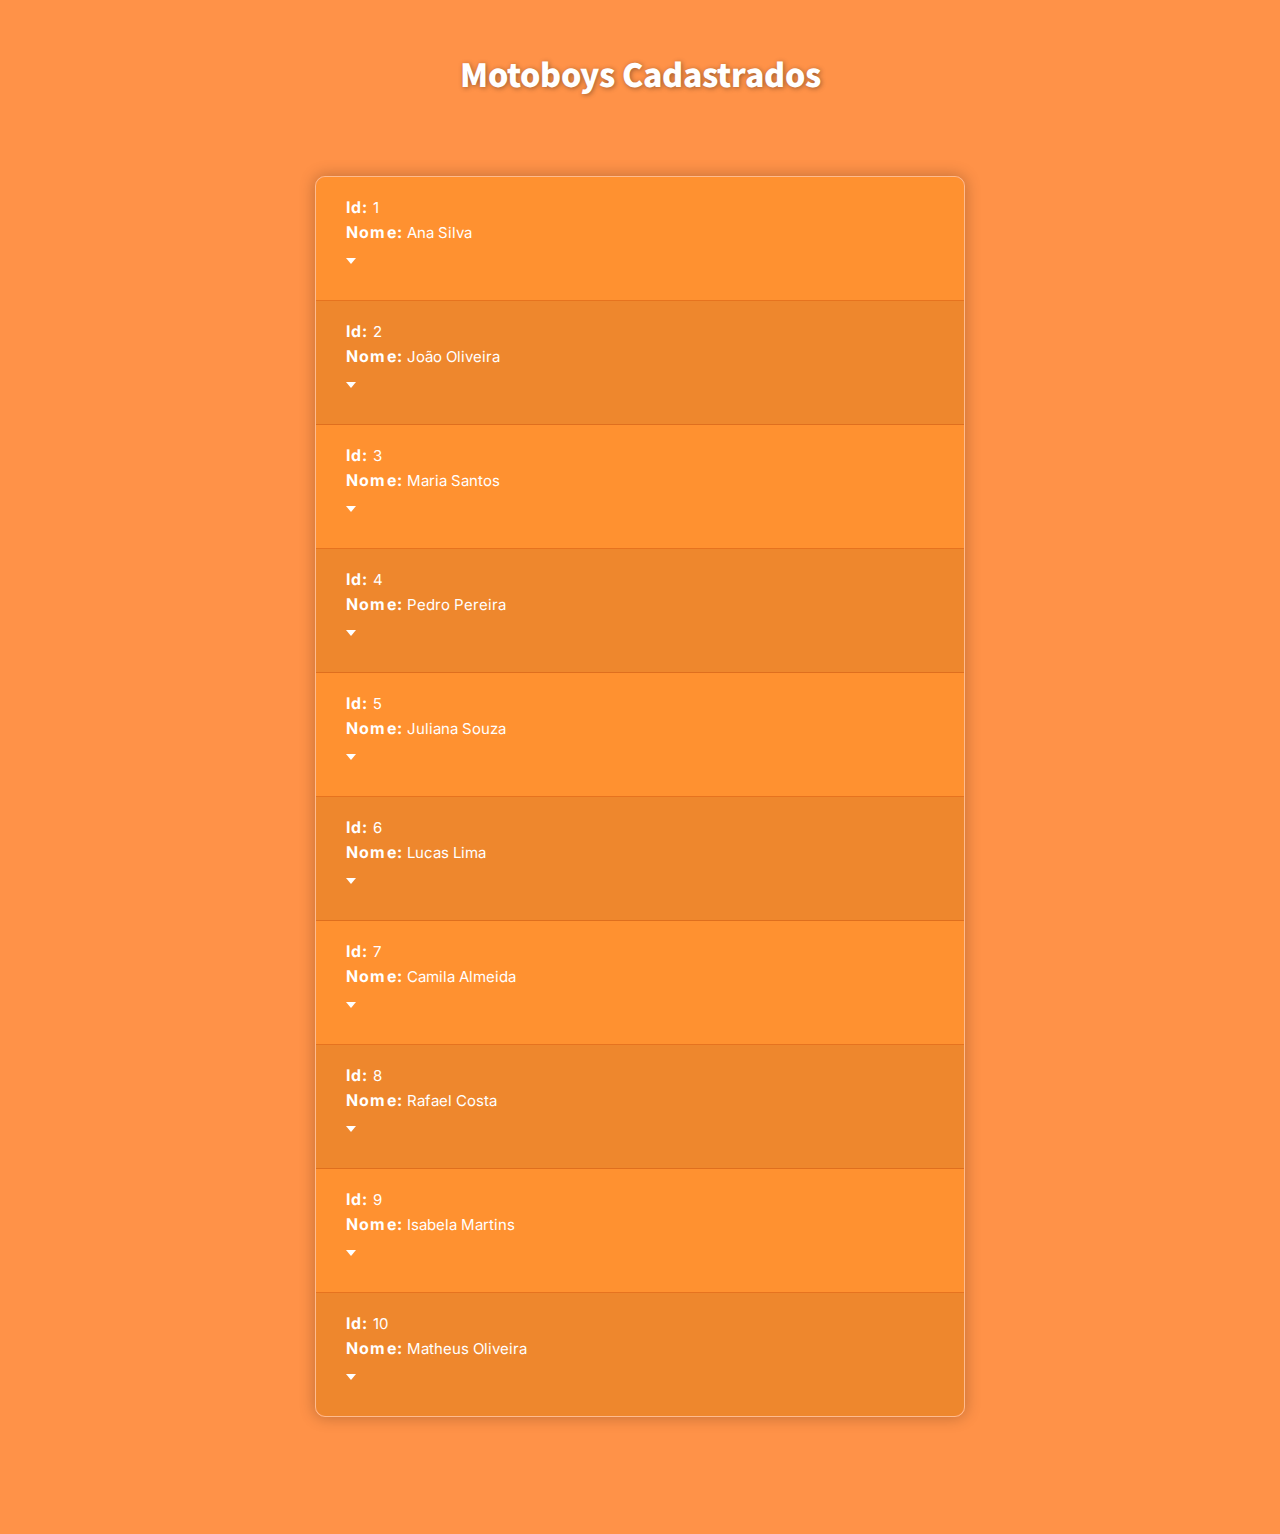
<file: desafio-2/index.html>
<!DOCTYPE html>
<html lang="en">
<head>
    <meta charset="UTF-8">
    <meta name="viewport" content="width=device-width, initial-scale=1.0">
    <link rel="stylesheet" type="text/css" href="styles/reset.css">
    <link rel="stylesheet" type="text/css" href="styles/styles.css">
    <title>Desafio 2</title>
</head>
<header class="header">
    <h1 class="title">
        Motoboys Cadastrados
    </h1>
</header>
<body>
    <ul class="list">
        <li>
            <article class="id_nome-article">
                <p><strong>Id:</strong> 1</p>
                <p><strong>Nome:</strong> Ana Silva</p>
            </article>
            <input type="checkbox" class="dropdown">
            <div class="info-container">
                <article class="other_info-article">
                    <p><strong>Placa do veículo:</strong> ABC-1234</p>
                    <p><strong>Telefone:</strong> (11) 98765-4321</p>
                    <p><strong>Email:</strong> anasilva123@gmail.com</p>
                </article>
                <div class="buttons_container">
                    <button class="edit">
                        <img src="./assets/edit-icon.svg">
                    </button>
                    <button class="delete">
                        <img src="./assets/delete-icon.svg" alt="">
                    </button>
                </div>
            </div>
        </li>
        <li>
            <article class="id_nome-article">
                <p><strong>Id:</strong> 2</p>
                <p><strong>Nome:</strong> João Oliveira</p>
            </article>
            <input type="checkbox" class="dropdown">
            <div class="info-container">
                <article class="other_info-article">
                    <p><strong>Placa do veículo:</strong> DEF-5678</p>
                    <p><strong>Telefone:</strong> (21) 99876-5432</p>
                    <p><strong>Email:</strong> joao.oliveira456@hotmail.com</p>
                </article>
                <div class="buttons_container">
                    <button class="edit">
                        <img src="./assets/edit-icon.svg">
                    </button>
                    <button class="delete">
                        <img src="./assets/delete-icon.svg" alt="">
                    </button>
                </div>
            </div>
        </li>
        <li>
            <article class="id_nome-article">
                <p><strong>Id:</strong> 3</p>
                <p><strong>Nome:</strong> Maria Santos</p>
            </article>
            <input type="checkbox" class="dropdown">
            <div class="info-container">
                <article class="other_info-article">
                    <p><strong>Placa do veículo:</strong> GHI-9012</p>
                    <p><strong>Telefone:</strong> (31) 98765-6789</p>
                    <p><strong>Email:</strong> maria_santos789@yahoo.com.br</p>
                </article>
                <div class="buttons_container">
                    <button class="edit">
                        <img src="./assets/edit-icon.svg">
                    </button>
                    <button class="delete">
                        <img src="./assets/delete-icon.svg" alt="">
                    </button>
                </div>
            </div>
        </li>
        <li>
            <article class="id_nome-article">
                <p><strong>Id:</strong> 4</p>
                <p><strong>Nome:</strong> Pedro Pereira</p>
            </article>
            <input type="checkbox" class="dropdown">
            <div class="info-container">
                <article class="other_info-article">
                    <p><strong>Placa do veículo:</strong> JKL-3456</p>
                    <p><strong>Telefone:</strong> (41) 99876-5432</p>
                    <p><strong>Email:</strong> pedropereira456@gmail.com</p>
                </article>
                <div class="buttons_container">
                    <button class="edit">
                        <img src="./assets/edit-icon.svg">
                    </button>
                    <button class="delete">
                        <img src="./assets/delete-icon.svg" alt="">
                    </button>
                </div>
            </div>
        </li>
        <li>
            <article class="id_nome-article">
                <p><strong>Id:</strong> 5</p>
                <p><strong>Nome:</strong> Juliana Souza</p>
            </article>
            <input type="checkbox" class="dropdown">
            <div class="info-container">
                <article class="other_info-article">
                    <p><strong>Placa do veículo:</strong> MNO-7890</p>
                    <p><strong>Telefone:</strong> (51) 98765-4321</p>
                    <p><strong>Email:</strong> julianasouza123@outlook.com</p>
                </article>
                <div class="buttons_container">
                    <button class="edit">
                        <img src="./assets/edit-icon.svg">
                    </button>
                    <button class="delete">
                        <img src="./assets/delete-icon.svg" alt="">
                    </button>
                </div>
            </div>
        </li>
        <li>
            <article class="id_nome-article">
                <p><strong>Id:</strong> 6</p>
                <p><strong>Nome:</strong> Lucas Lima</p>
            </article>
            <input type="checkbox" class="dropdown">
            <div class="info-container">
                <article class="other_info-article">
                    <p><strong>Placa do veículo:</strong> PQR-2345</p>
                    <p><strong>Telefone:</strong> (61) 99876-5432</p>
                    <p><strong>Email:</strong> lucas.lima456@icloud.com</p>
                </article>
                <div class="buttons_container">
                    <button class="edit">
                        <img src="./assets/edit-icon.svg">
                    </button>
                    <button class="delete">
                        <img src="./assets/delete-icon.svg" alt="">
                    </button>
                </div>
            </div>
        </li>
        <li>
            <article class="id_nome-article">
                <p><strong>Id:</strong> 7</p>
                <p><strong>Nome:</strong> Camila Almeida</p>
            </article>
            <input type="checkbox" class="dropdown">
            <div class="info-container">
                <article class="other_info-article">
                    <p><strong>Placa do veículo:</strong> STU-6789</p>
                    <p><strong>Telefone:</strong> (71) 98765-6789</p>
                    <p><strong>Email:</strong> camila_almeida789@gmail.com</p>
                </article>
                <div class="buttons_container">
                    <button class="edit">
                        <img src="./assets/edit-icon.svg">
                    </button>
                    <button class="delete">
                        <img src="./assets/delete-icon.svg" alt="">
                    </button>
                </div>
            </div>
        </li>
        <li>
            <article class="id_nome-article">
                <p><strong>Id:</strong> 8</p>
                <p><strong>Nome:</strong> Rafael Costa</p>
            </article>
            <input type="checkbox" class="dropdown">
            <div class="info-container">
                <article class="other_info-article">
                    <p><strong>Placa do veículo:</strong> VWX-1234</p>
                    <p><strong>Telefone:</strong> (81) 99876-5432</p>
                    <p><strong>Email:</strong> rafael.costa456@yahoo.com.br</p>
                </article>
                <div class="buttons_container">
                    <button class="edit">
                        <img src="./assets/edit-icon.svg">
                    </button>
                    <button class="delete">
                        <img src="./assets/delete-icon.svg" alt="">
                    </button>
                </div>
            </div>
        </li>
        <li>
            <article class="id_nome-article">
                <p><strong>Id:</strong> 9</p>
                <p><strong>Nome:</strong> Isabela Martins</p>
            </article>
            <input type="checkbox" class="dropdown">
            <div class="info-container">
                <article class="other_info-article">
                    <p><strong>Placa do veículo:</strong> YZA-5678</p>
                    <p><strong>Telefone:</strong> (91) 98765-4321</p>
                    <p><strong>Email:</strong> isabela_martins123@hotmail.com</p>
                </article>
                <div class="buttons_container">
                    <button class="edit">
                        <img src="./assets/edit-icon.svg">
                    </button>
                    <button class="delete">
                        <img src="./assets/delete-icon.svg" alt="">
                    </button>
                </div>
            </div>
        </li>
        <li>
            <article class="id_nome-article">
                <p><strong>Id:</strong> 10</p>
                <p><strong>Nome:</strong> Matheus Oliveira</p>
            </article>
            <input type="checkbox" class="dropdown">
            <div class="info-container">
                <article class="other_info-article">
                    <p><strong>Placa do veículo:</strong> BCZ-9012</p>
                    <p><strong>Telefone:</strong> (99) 99876-5432</p>
                    <p><strong>Email:</strong> matheus.oliveira456@gmail.com</p>
                </article>
                <div class="buttons_container">
                    <button class="edit">
                        <img src="./assets/edit-icon.svg">
                    </button>
                    <button class="delete">
                        <img src="./assets/delete-icon.svg" alt="">
                    </button>
                </div>
            </div>
        </li>
    </ul>
</body>
</html>
</file>
<file: desafio-2/styles/styles.css>
@import url('https://fonts.googleapis.com/css2?family=Noto+Sans+JP:wght@100..900&display=swap');
@import url('https://fonts.googleapis.com/css2?family=Inter:wght@100..900&family=Noto+Sans+JP:wght@100..900&display=swap');

@keyframes loading {
    from{
        opacity: 0;
    }

    to{
        opacity: 1;
    }
}

:root{
    --backgroung-color: #ff9248;
    --white: #ffffff;
    --border-list: rgba(255, 255, 255, 0.375);
    --list-box-shadow: rgba(0, 0, 0, 0.226);
    --odd-li: #FF9130;
    --even-li: #ee872d;
    --li-border: #d35d1392;

    --noto-font-family: "Noto Sans JP", sans-serif;
    --inter-font-family: "Inter", sans-serif;
}

.title{
    width: auto;
    font-size: 2rem;
    font-weight: 900;
    text-shadow: 1px 1px 5px #0e0e0e67;
    color: var(--white);
    margin: 0 auto;
    text-align: center;
    margin-top: 50px;
    margin-bottom: 80px;
    font-family: var(--noto-font-family);
}

body{
    background-color: var(--backgroung-color);
    animation: loading .8s;
}

.list{
    width: 80%;
    max-width: 650px;
    margin: 0 auto;
    display: flex;
    flex-direction: column;
    border-radius: 10px;
    border: 1px solid var(--border-list);
    box-shadow: 0px 0px 15px 1px var(--list-box-shadow);
}

.list li{
    min-width: 250px;
    padding: 20px 30px;
    padding-bottom: 10px;
    background-color: var(--odd-li);
}

.list li:nth-child(even){
    background-color: var(--even-li);
}

.list li:first-child{
    border-radius: 10px 10px 0 0;
}

.list li:last-child{
    border-radius: 0px 0px 10px 10px;
}

.list li:not(:last-child){
    border-bottom: 1px var(--li-border) solid;
}

.list li .id_nome-article{
    display: flex;
    flex-direction: column;
    gap: 5px;
    margin-bottom: 10px;
}

.list li .id_nome-article p{
    font-family: var(--inter-font-family);
    font-size: .9375rem;
    font-weight: 400;
    color: var(--white);
}

.list li .id_nome-article p strong{
    font-size: 1rem;
    font-weight: 700;
    letter-spacing: 1.2px;
}

.list li .dropdown{
    width: 10px;
    height: 10px;
    position: relative;
    cursor: pointer;
    appearance: none;
} 

.list li .dropdown::after{
    content: '';
    position: absolute;
    top: 50%;
    left: 0;
    width: 0;
    height: 0;
    border-style: solid;
    border-width: 6px 5px 0 5px; 
    border-color: var(--white) transparent transparent transparent;
    transform: translateY(-50%);
    transition: 0.3s;
}

.list li .dropdown:checked::after{
    rotate: 180deg;
}

.list li .dropdown:checked + .info-container{
    height: 220px;
    opacity: 1;
    visibility: visible;
}

.list li .info-container{
    display: flex;
    flex-direction: column;
    gap: 25px;
    padding-top: 20px;
    padding-left: 15px;
    height: 0;
    transition: .2s;
    opacity: 0;
    visibility: hidden;
}

.list li .info-container .other_info-article{
    display: flex;
    flex-direction: column;
    gap: 5px;
}

.list li .info-container .other_info-article p{
    font-family: var(--inter-font-family);
    font-size: .9375rem;
    font-weight: 400;
    color: var(--white);
    line-break: anywhere;
    letter-spacing: 1.1px;
}

.list li .info-container .other_info-article p strong{
    font-size: .9375rem;
    font-weight: 700;
    letter-spacing: 1.2px;
}

.list li .info-container .buttons_container{
    display: flex;
    gap: 20px;
}

.list li .info-container .buttons_container button{
    width: 30px;
    background: transparent;
    outline: none;
    border: none;
    cursor: pointer;
    transition: .2s;
}

.list li .info-container .buttons_container button:first-child{
    width: 33px;
}


.list li .info-container .buttons_container button img{
    width: 100%;
}

.list li .info-container .buttons_container button:hover{
    transform: scale(1.2);
}
</file>
